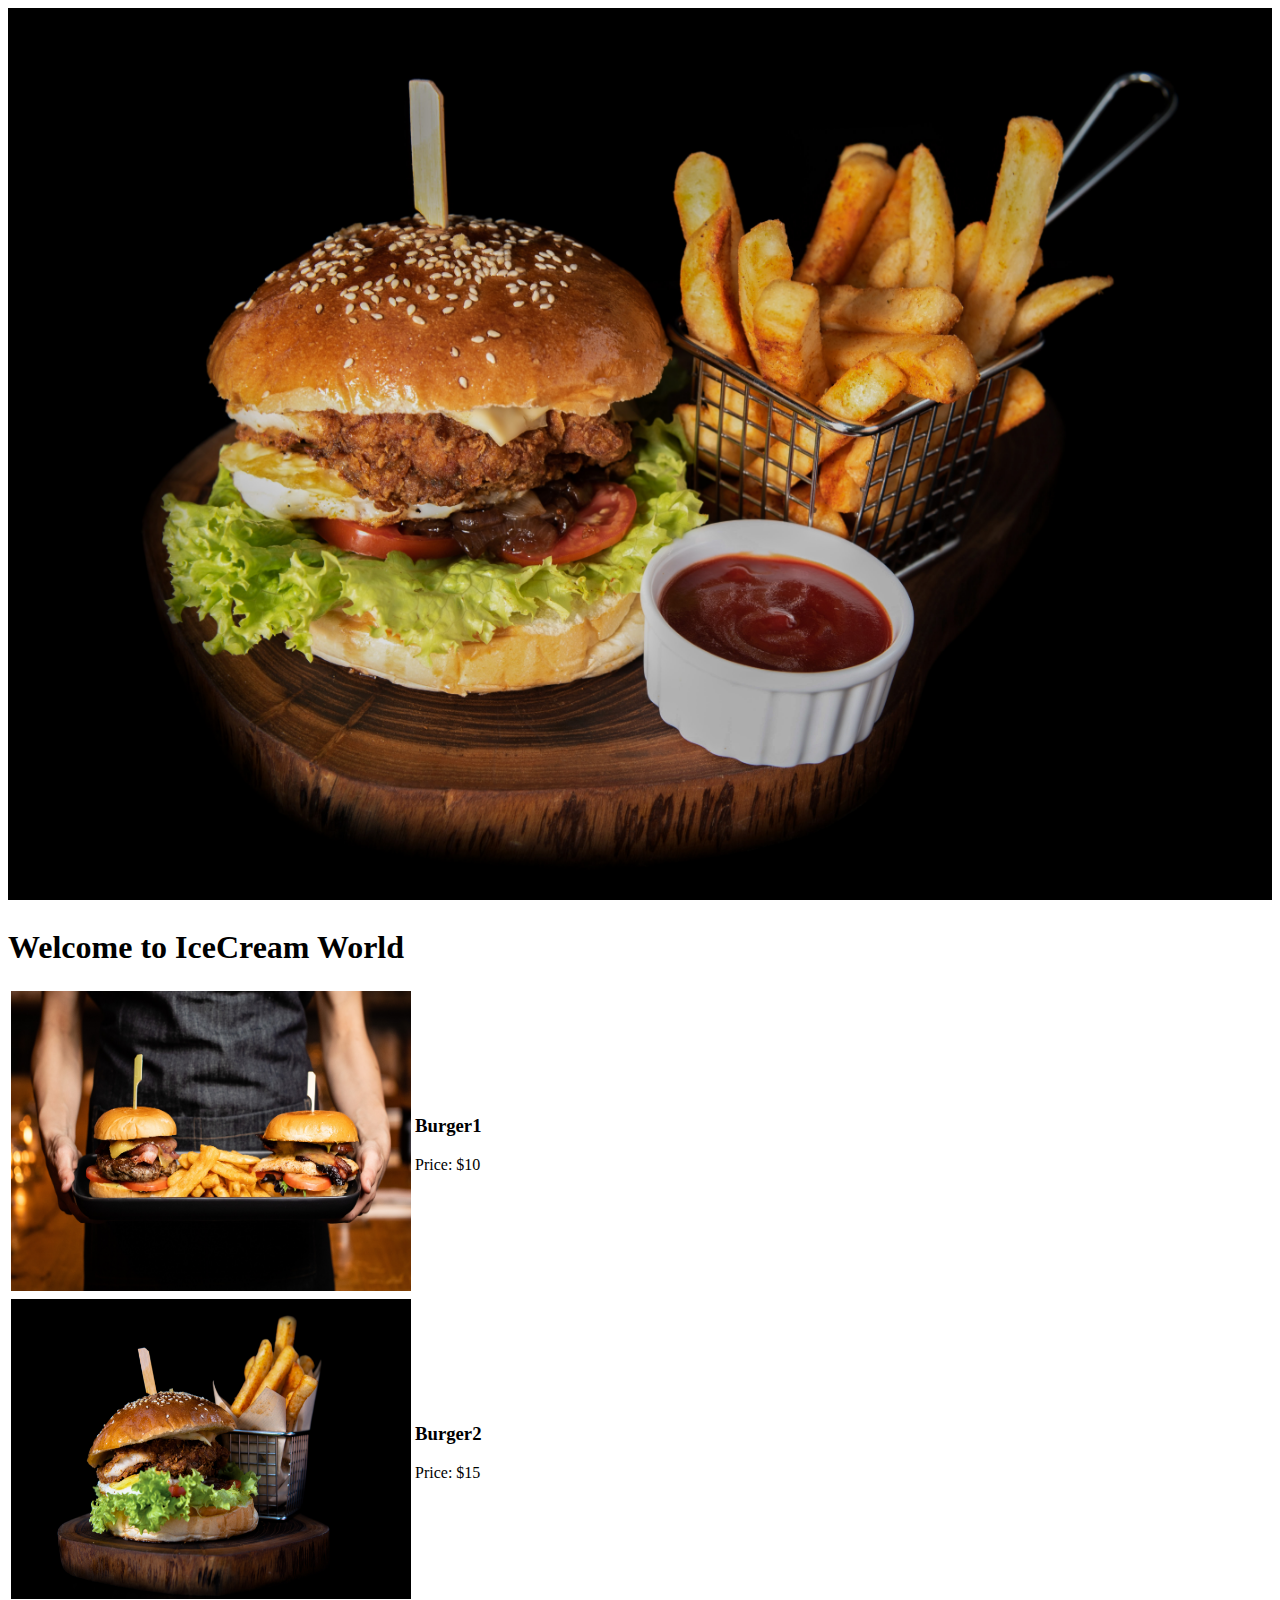
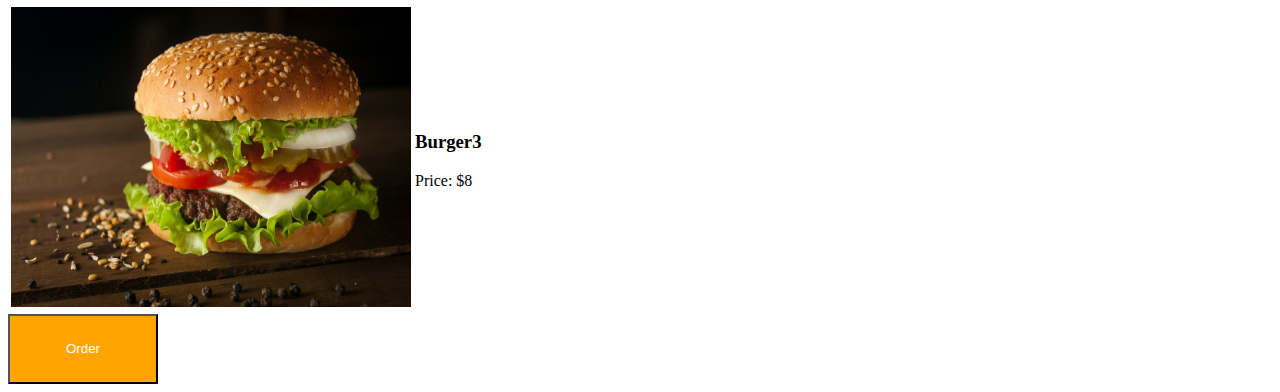
<file: burger.html>
<!DOCTYPE html>
<html>
  <head>
    <title>Burger</title>
    <style>
     .order{
      height: 70px;
      width: 150px;
      color: red;
      background-color: orange;
     }
     a{
          text-decoration: none;
          color: white;
      }
      #parallax {
        background-image: url("landingBurger.jpg");
        height: 100vh;
        background-attachment: fixed;
        background-position: left center;
        background-repeat: no-repeat;
        background-size: cover;
      }
    </style>
  </head>
  <body>
    <div id="parallax"></div>
    <h1>Welcome to IceCream World</h1>
    <div>
      <table>
        <tr>
          <td>
            <img src="burger1.jpg" width="400px" height="300px" />
          </td>
          <td>
            <h3>Burger1</h3>
            <p>Price: $10</p>
          </td>
        </tr>
        <tr>
          <td>
            <img src="burger2.jpg" width="400px" height="300px" />
          </td>
          <td>
            <h3>Burger2</h3>
            <p>Price: $15</p>
          </td>
        </tr>
        <tr>
          <td>
            <img src="burger3.jpg" width="400px" height="300px" />
          </td>
          <td>
            <h3>Burger3</h3>
            <p>Price: $8</p>
          </td>
        </tr>
      </table>
      <div>
        <button class="order"><a href="">Order</a></button>
      </div>
    </div>
  </body>
</html>
</file>
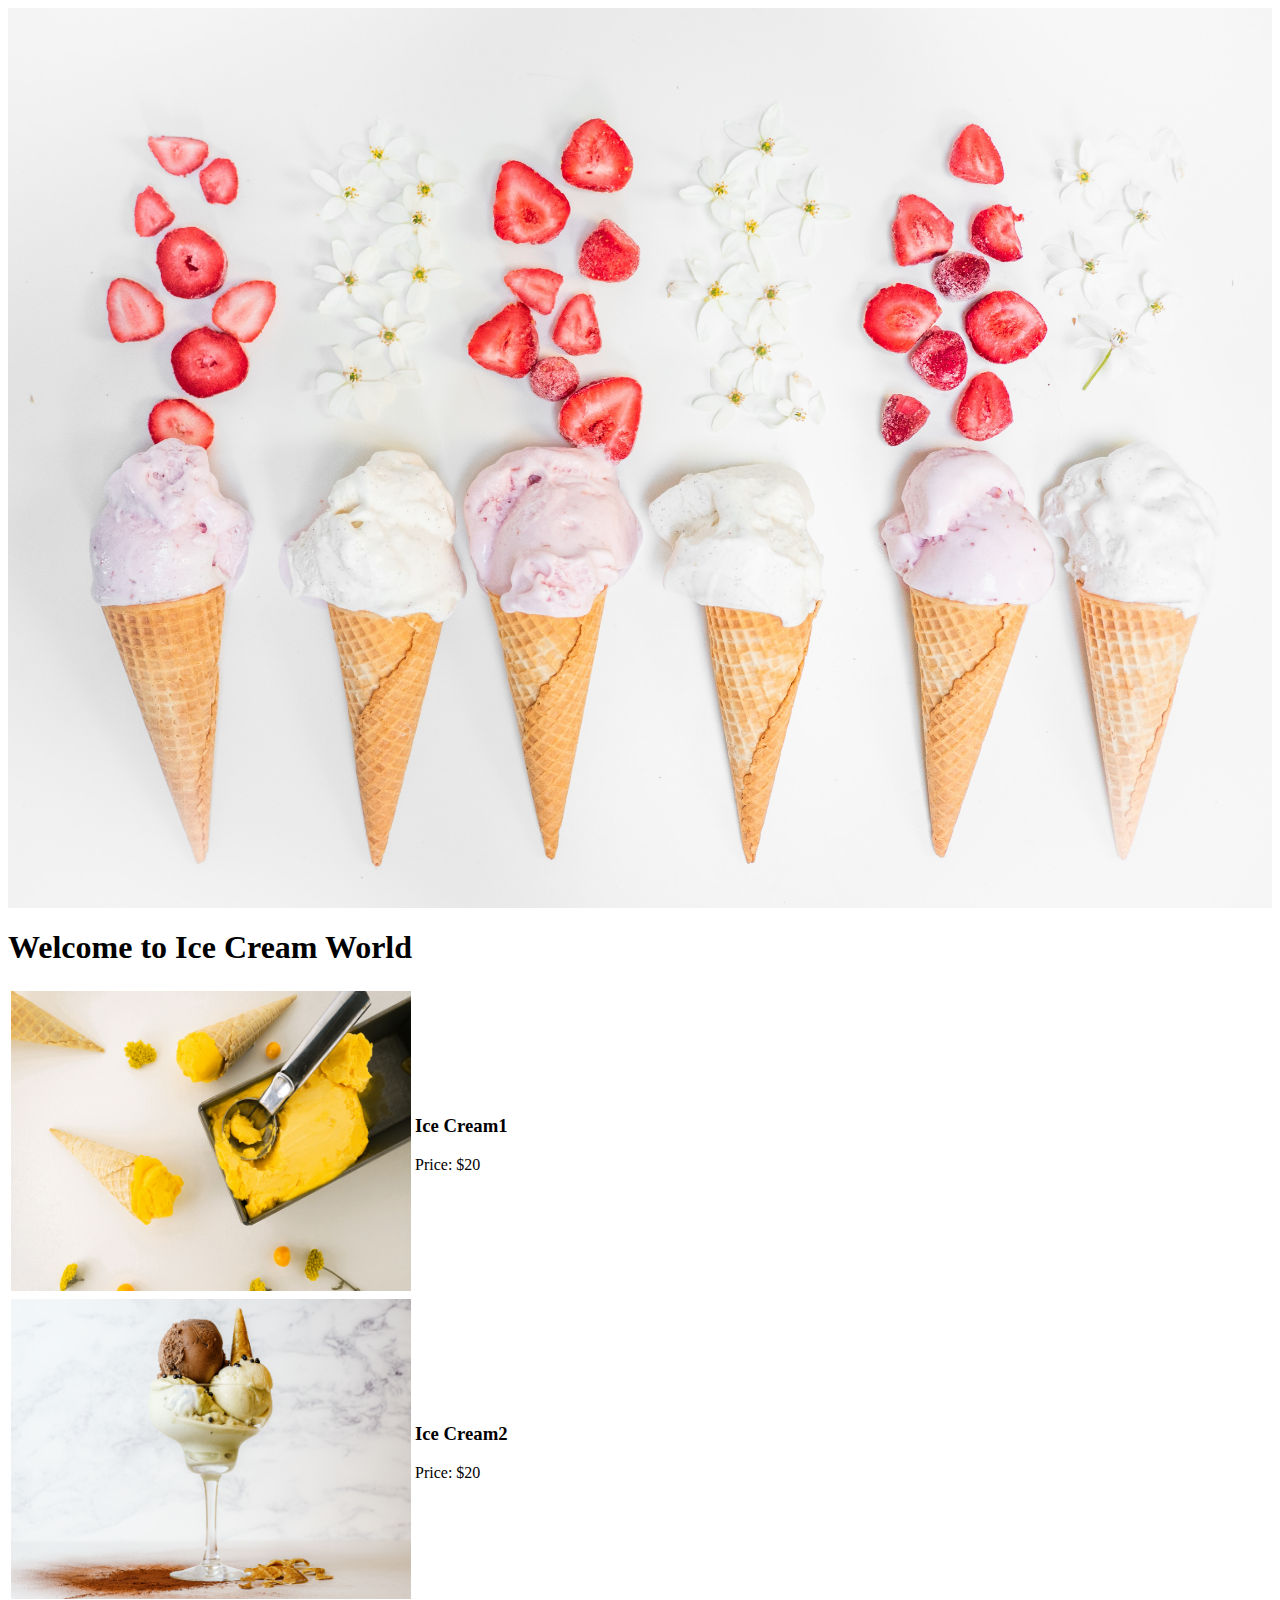
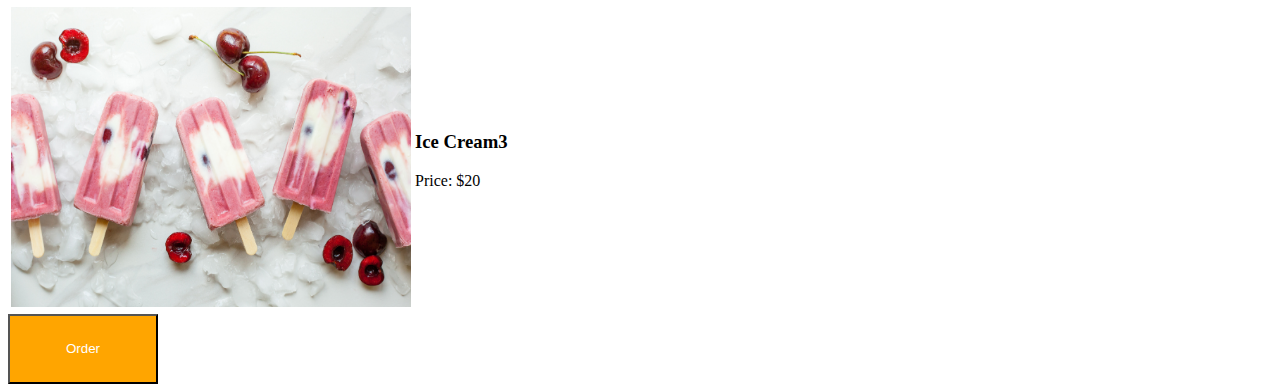
<file: icecream.html>
<!DOCTYPE html>
<html>
  <head>
    <title>Ice Cream</title>
    <style>
      .order {
        height: 70px;
        width: 150px;
        color: red;
        background-color: orange;
      }
      a{
          text-decoration: none;
          color: white;
      }
      #parallax {
        background-image: url("landingIcecream.jpg");
        height: 100vh;
        background-attachment: fixed;
        background-position: left center;
        background-repeat: no-repeat;
        background-size: cover;
      }
    </style>
  </head>
  <body>
    <div id="parallax"></div>
    <h1>Welcome to Ice Cream World</h1>
    <div>
      <table>
        <tr>
          <td>
            <img src="icecream3.jpg" width="400px" height="300px" />
          </td>
          <td>
            <h3>Ice Cream1</h3>
            <p>Price: $20</p>
          </td>
        </tr>
        <tr>
          <td>
            <img src="icecream2.jpg" width="400px" height="300px" />
          </td>
          <td>
            <h3>Ice Cream2</h3>
            <p>Price: $20</p>
          </td>
        </tr>
        <tr>
          <td>
            <img src="icecream1.jpg" width="400px" height="300px" />
          </td>
          <td>
            <h3>Ice Cream3</h3>
            <p>Price: $20</p>
          </td>
        </tr>
      </table>
      <div>
        <button class="order"><a href="">Order</a></button>
      </div>
    </div>
  </body>
</html>
</file>
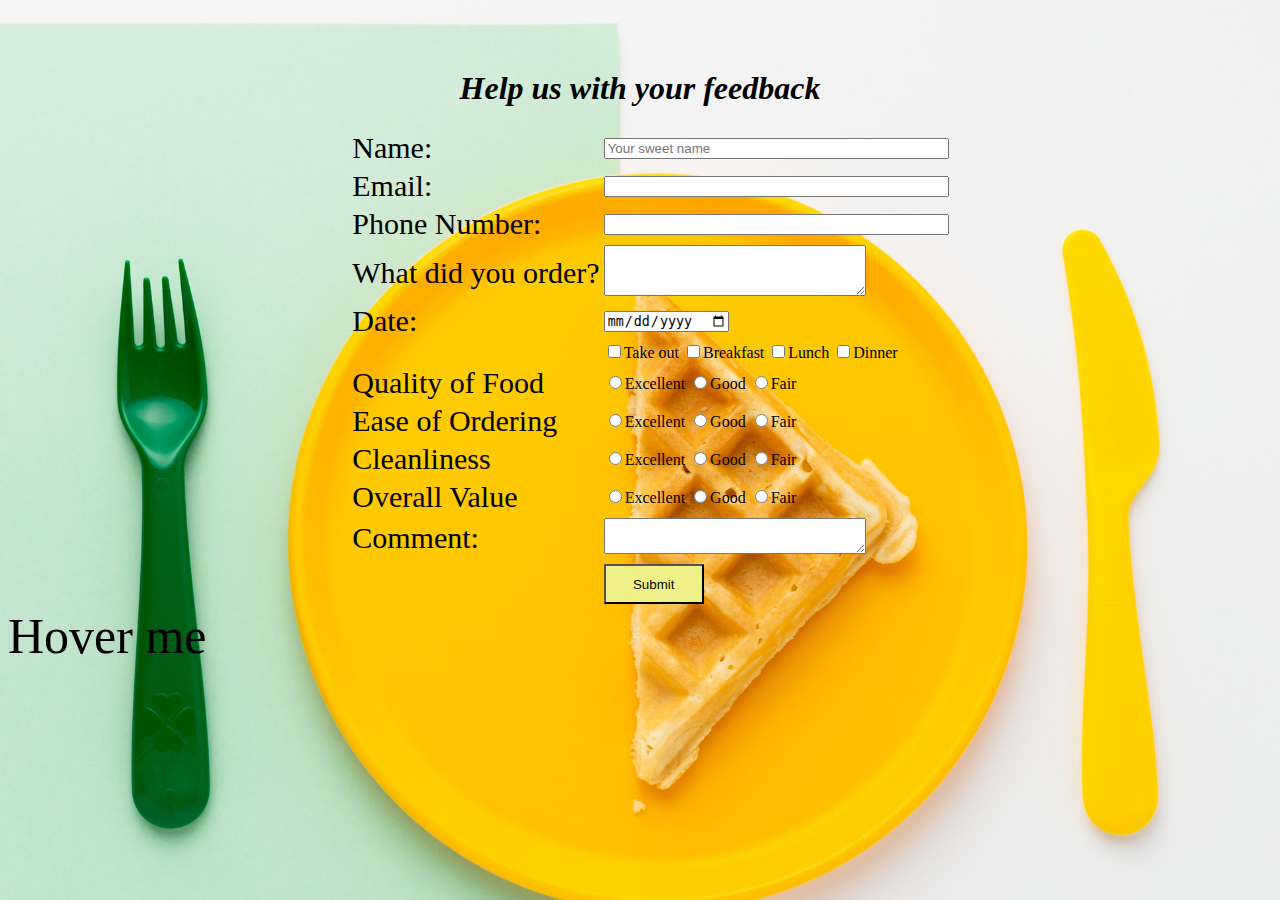
<file: survey.html>
<!DOCTYPE html>
<html>
    <head>
        <title>Survey</title>
        <style>
            body{
                background-image: url("bk.jpg");
                background-size: cover;
                background-repeat: no-repeat;
                
                height:100%;
                
            }
            h1{
                margin-top: 40px;
                padding-top: 30px;
            }
            table{
                
                padding-left:27%;
            }
            .area{
                height:30px;
            }
            .n1{
                font-size: 30px;
            }
            .checkbox{
                padding-top: 5px;
                padding-left: 5px;
            }
            button{
                color: rgb(8, 7, 7);
                background-color: rgb(241, 241, 138);
                width: 100px;
                height: 40px;
            }
            div{
                font-size: 50px;
            }
            p{
                display:none;
            }
            div:hover p{
                display:inline;
            }
        </style>
    </head>
    <body>
        <h1 style="font-style: italic;text-align: center;">Help us with your feedback</h1>
        <form>
            <table>
                <tr>
                    <td class="n1"><label for="name">Name:</label></td>
                    <td class="area"><input type="text" id="name" placeholder="Your sweet name" size="40" required/></td>
                </tr>
                <tr>
                    <td class="n1"><label for="email" >Email:</label></td>
                    <td class="area"><input type="email" id="email" size="40" required></td>
                </tr>
                <tr>
                    <td class="n1"><label for="mobile">Phone Number:</label></td>
                    <td class="area"><input type="tel" id="mobile" size="40" required> </td>
                </tr>
                <tr>
                <td class="n1"><label for="dish">What did you order?</label></td>
                <td id="area" class="area"><textarea id="dish" rows="3" cols="30" required></textarea></td>
                </tr>
                <tr>
                    <td class="n1"><label for="date">Date:</label></td>
                    <td class="area"><input type="date" id="date" size="40" required></td>
                </tr>
                <tr>
                    <td></td>
                    <td>
                        <input type="checkbox" id="takeout" class="checkbox"><label for="takeout">Take out</label>
                        <input type="checkbox" id="breakfast" class="checkbox"><label for="breakfast">Breakfast</label> 
                    
                        <input type="checkbox" id="lunch" class="checkbox"><label for="lunch">Lunch</label>
                        <input type="checkbox" id="dinner" class="checkbox"><label for="dinner">Dinner</label>
                    </td>
                </tr>
                <tr>
                    <td class="n1"><label>Quality of Food</label></td>
                    <td>
                        <input type="radio" name="a"><label>Excellent</label>
                        <input type="radio" name="a"><label>Good</label>
                        <input type="radio" name="a"><label>Fair</label>
                    </td>
                </tr>
                <tr>
                    <td class="n1"><label>Ease of Ordering</label></td>
                    <td>
                        <input type="radio" name="a"><label>Excellent</label>
                        <input type="radio" name="a"><label>Good</label>
                        <input type="radio" name="a"><label>Fair</label>
                    </td>
                </tr>
                <tr>
                    <td class="n1"><label>Cleanliness</label></td>
                    <td>
                        <input type="radio" name="a"><label>Excellent</label>
                        
                        <input type="radio" name="a"><label>Good</label>
                        <input type="radio" name="a"><label>Fair</label>
                    </td>
                </tr>
                <tr>
                    <td class="n1"><label>Overall Value</label></td>
                    <td>
                        <input type="radio" name="a"><label>Excellent</label>
                        <input type="radio" name="a"><label>Good</label>
                        <input type="radio" name="a"><label>Fair</label>
                    </td>
                </tr>
                <tr>
                    <td class="n1"><label for="comment">Comment:</label></td>
                    <td><textarea id="comment" rols="5" cols="30" required></textarea></td>
                </tr>
                
                    
                
                <tr></tr>
                <tr>
                    <td></td>
                    <td><button>Submit</button></td>
                </tr>
            </table>
        </form>
        <div>
       
        
            <p>You look beautiful when you Smile.<img src="smile.jpg" width="100px" height="100px"/></p>
            Hover me
        </div>
                   
    </body>
</html>
</file>
